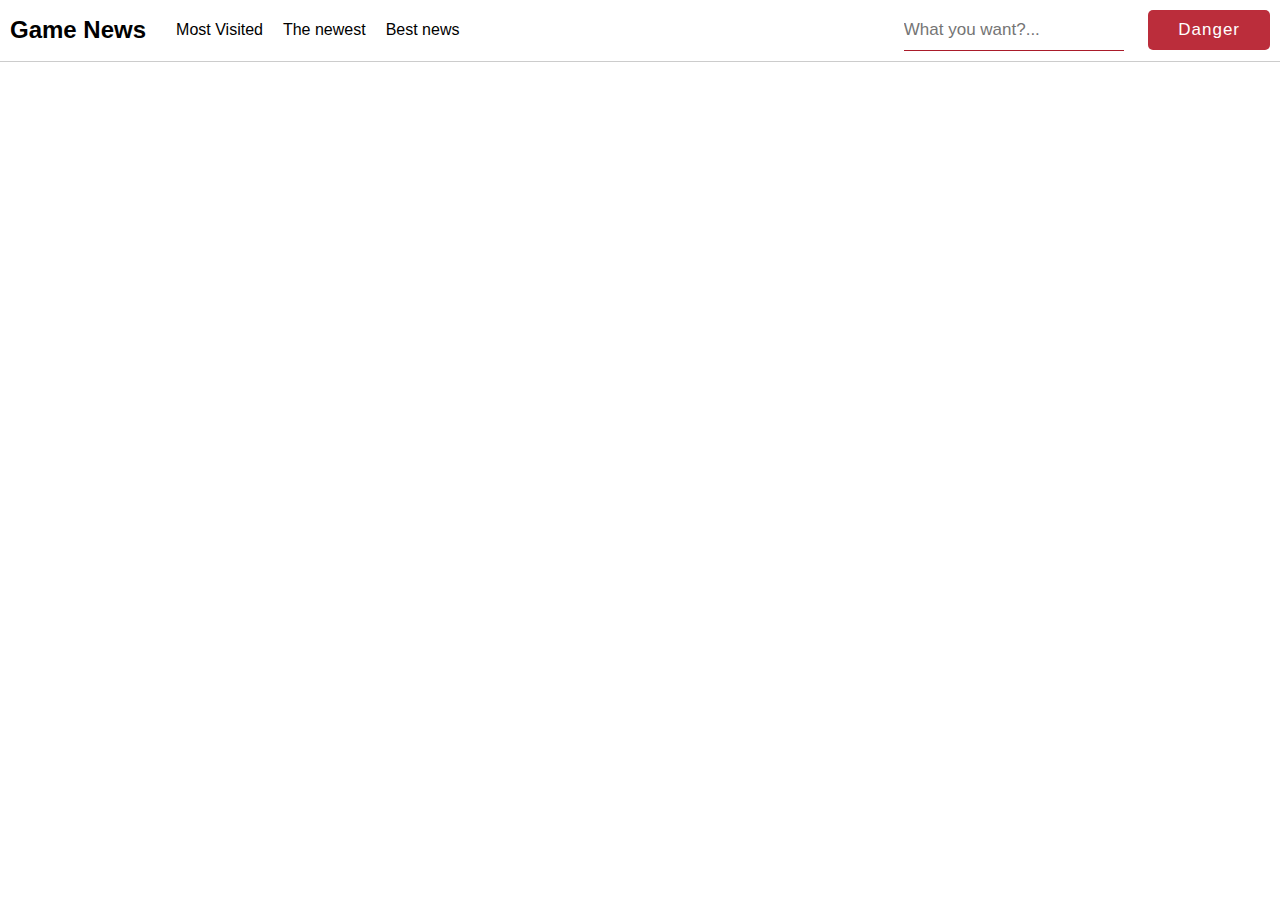
<file: header/index.html>
<!DOCTYPE html>
<html lang="en">

<head>
    <meta charset="UTF-8">
    <meta http-equiv="X-UA-Compatible" content="IE=edge">
    <meta name="viewport" content="width=device-width, initial-scale=1.0">
    <title>Header of game news</title>
    <link rel="stylesheet" href="style.css">
    <link rel="stylesheet" href="https://cdnjs.cloudflare.com/ajax/libs/font-awesome/6.1.1/css/all.min.css"
        integrity="sha512-KfkfwYDsLkIlwQp6LFnl8zNdLGxu9YAA1QvwINks4PhcElQSvqcyVLLD9aMhXd13uQjoXtEKNosOWaZqXgel0g=="
        crossorigin="anonymous" referrerpolicy="no-referrer" />
</head>

<body>
    <!-- Header start -->
    <header>
        <div>
            <a href="index.html">
                <h2>Game News</h2>
            </a>
            <div>
                <a href="#">
                    <p>Most Visited</p>
                </a>
                <a href="#">
                    <p>The newest</p>
                </a>
                <a href="#">
                    <p>Best news</p>
                </a>
            </div>
        </div>
        <div>
            <form action="" id="searchForm">
                <input type="search" placeholder="What you want?...">
                <button class="searchBtn">Danger</button>
            </form>
        </div>
    </header>
    <!-- Header end -->

</body>

</html>
</file>
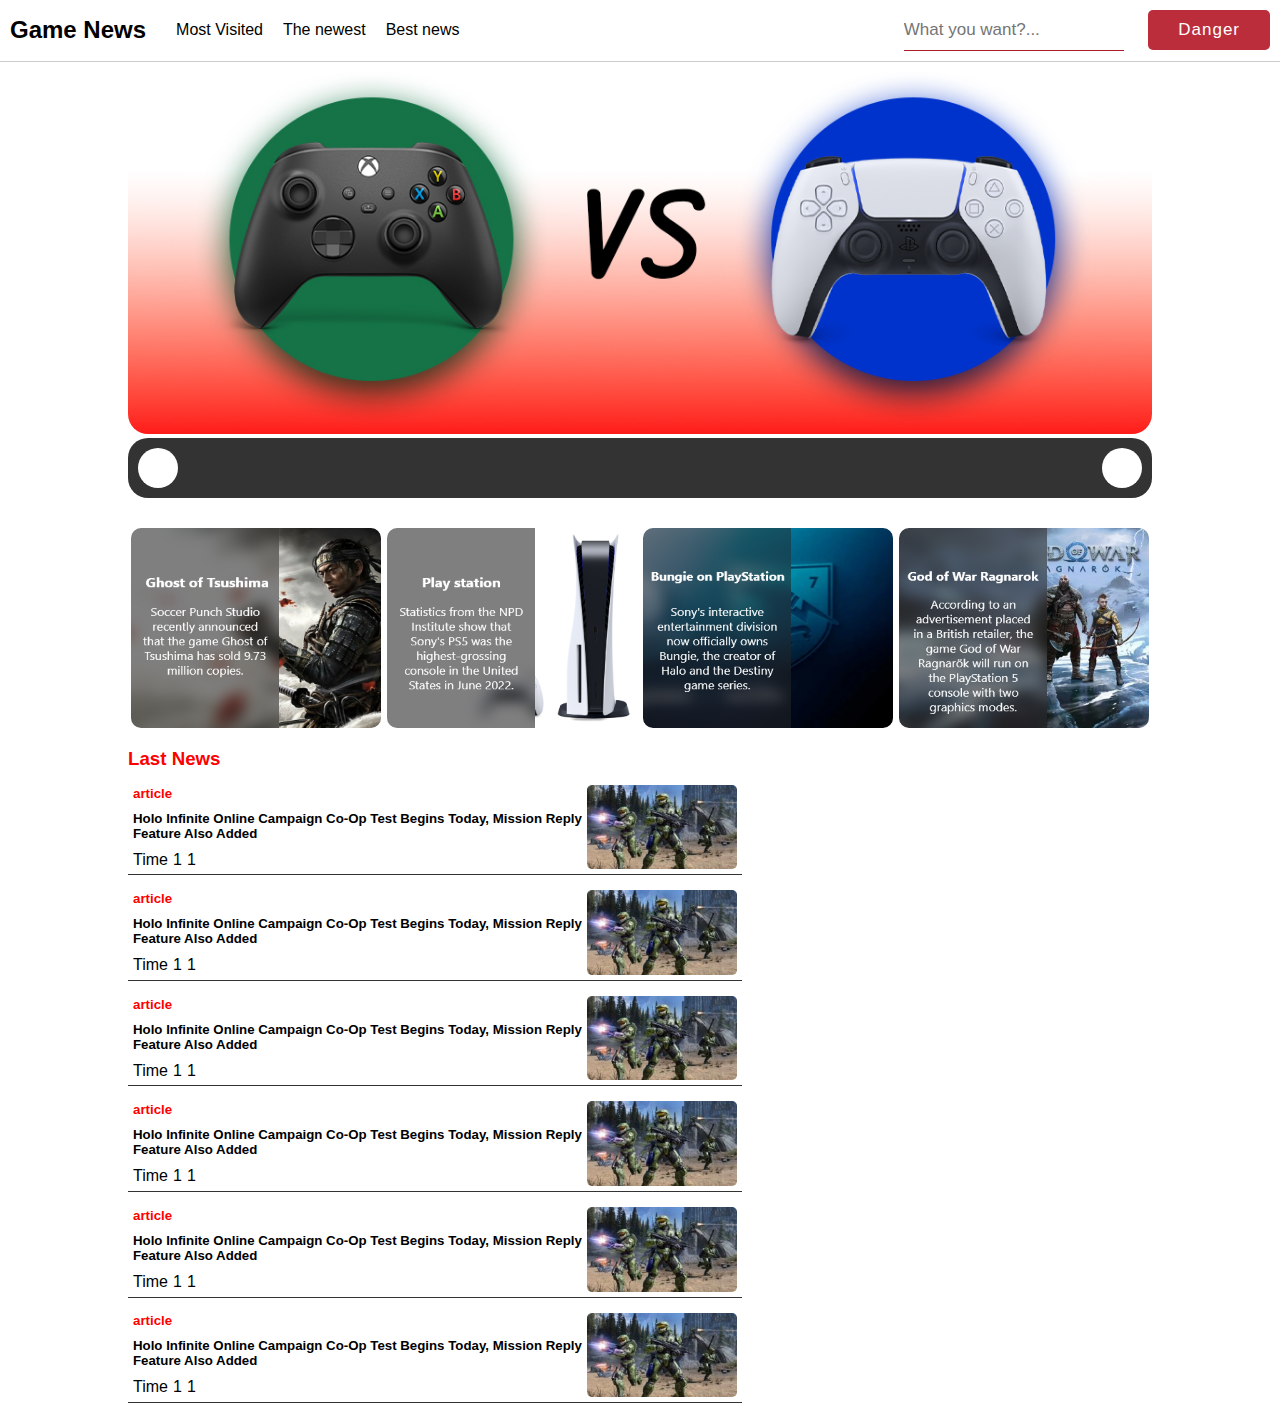
<file: News/index.html>
<!DOCTYPE html>
<html lang="en">

<head>
    <meta charset="UTF-8">
    <meta http-equiv="X-UA-Compatible" content="IE=edge">
    <meta name="viewport" content="width=device-width, initial-scale=1.0">
    <title>Game news</title>
    <link rel="stylesheet" href="style.css">
    <link rel="stylesheet" href="https://cdnjs.cloudflare.com/ajax/libs/font-awesome/6.1.1/css/all.min.css"
        integrity="sha512-KfkfwYDsLkIlwQp6LFnl8zNdLGxu9YAA1QvwINks4PhcElQSvqcyVLLD9aMhXd13uQjoXtEKNosOWaZqXgel0g=="
        crossorigin="anonymous" referrerpolicy="no-referrer" />
</head>

<body>
    <!-- Header start -->
    <header>
        <div>
            <a href="index.html">
                <h2>Game News</h2>
            </a>
            <div>
                <a href="#">
                    <p>Most Visited</p>
                </a>
                <a href="#">
                    <p>The newest</p>
                </a>
                <a href="#">
                    <p>Best news</p>
                </a>
            </div>
        </div>
        <div>
            <form action="" id="searchForm">
                <input type="search" placeholder="What you want?...">
                <button class="searchBtn">Danger</button>
            </form>
        </div>
    </header>
    <!-- Header end -->

    <!-- slider start -->
    <section class="slider">
        <a href="#">
            <img src="../src/slider imgae 1.jpg" id="sliderImg" alt="">
        </a>
        <div>
            <button id="perviousSlide"><i class="fa-solid fa-angle-left"></i></button>
            <button id="nextSlide"><i class="fa-solid fa-angle-right"></i></button>
        </div>
    </section>
    <!-- slider end -->

    <!-- Section card start -->
    <section class="card">
        <img src="../src/Game news.png" alt="">
        <img src="../src/Game news 2.png" alt="">
        <img src="../src/Game news 3.png" alt="">
        <img src="../src/Game news 4.png" alt="">
    </section>
    <!-- Section card end -->

    <!-- section news start -->
    <section class="news">
        <div class="last-news">
            <h3>Last News</h3>
            <div class="news-section-last">
                <div>
                    <h5>article</h5>
                    <h5>Holo Infinite Online Campaign Co-Op Test Begins Today, Mission Reply Feature Also Added</h5>
                    <div>
                        <div><i class="fa-solid fa-clock"></i> Time</div>
                        <div><i class="fa-solid fa-message"></i> 1</div>
                        <div><i class="fa-solid fa-thumbs-up"></i> 1</div>
                    </div>
                </div>
                <img src="../src/news-section.jpeg" alt="">
            </div>
            <div class="news-section-last">
                <div>
                    <h5>article</h5>
                    <h5>Holo Infinite Online Campaign Co-Op Test Begins Today, Mission Reply Feature Also Added</h5>
                    <div>
                        <div><i class="fa-solid fa-clock"></i> Time</div>
                        <div><i class="fa-solid fa-message"></i> 1</div>
                        <div><i class="fa-solid fa-thumbs-up"></i> 1</div>
                    </div>
                </div>
                <img src="../src/news-section.jpeg" alt="">
            </div>
            <div class="news-section-last">
                <div>
                    <h5>article</h5>
                    <h5>Holo Infinite Online Campaign Co-Op Test Begins Today, Mission Reply Feature Also Added</h5>
                    <div>
                        <div><i class="fa-solid fa-clock"></i> Time</div>
                        <div><i class="fa-solid fa-message"></i> 1</div>
                        <div><i class="fa-solid fa-thumbs-up"></i> 1</div>
                    </div>
                </div>
                <img src="../src/news-section.jpeg" alt="">
            </div>
            <div class="news-section-last">
                <div>
                    <h5>article</h5>
                    <h5>Holo Infinite Online Campaign Co-Op Test Begins Today, Mission Reply Feature Also Added</h5>
                    <div>
                        <div><i class="fa-solid fa-clock"></i> Time</div>
                        <div><i class="fa-solid fa-message"></i> 1</div>
                        <div><i class="fa-solid fa-thumbs-up"></i> 1</div>
                    </div>
                </div>
                <img src="../src/news-section.jpeg" alt="">
            </div>
            <div class="news-section-last">
                <div>
                    <h5>article</h5>
                    <h5>Holo Infinite Online Campaign Co-Op Test Begins Today, Mission Reply Feature Also Added</h5>
                    <div>
                        <div><i class="fa-solid fa-clock"></i> Time</div>
                        <div><i class="fa-solid fa-message"></i> 1</div>
                        <div><i class="fa-solid fa-thumbs-up"></i> 1</div>
                    </div>
                </div>
                <img src="../src/news-section.jpeg" alt="">
            </div>
            <div class="news-section-last">
                <div>
                    <h5>article</h5>
                    <h5>Holo Infinite Online Campaign Co-Op Test Begins Today, Mission Reply Feature Also Added</h5>
                    <div>
                        <div><i class="fa-solid fa-clock"></i> Time</div>
                        <div><i class="fa-solid fa-message"></i> 1</div>
                        <div><i class="fa-solid fa-thumbs-up"></i> 1</div>
                    </div>
                </div>
                <img src="../src/news-section.jpeg" alt="">
            </div>
        </div>
        <div class="popular-news">
            
            
        </div>
    </section>
    <!-- section news end -->
    <script src="script.js"></script>
</body>

</html>
</file>
<file: header/style.css>
* {
    padding: 0;
    margin: 0;
    box-sizing: border-box;
    font-family: Arial, Helvetica, sans-serif;
    text-decoration: none;
}

a {
    color: #000;
}

input:focus {
    outline: none;
}

body {
    max-width: 2000px;
    margin: auto;
}

body::-webkit-scrollbar {
    width: 10px;
}

body::-webkit-scrollbar-track {
    background: #999;
}

body::-webkit-scrollbar-thumb {
    background-color: #333;
    border-radius: 20px;
}

/* Header start ---------------------------------------------------------------------------------- */

header {
    display: flex;
    justify-content: space-between;
    border-bottom: 1px solid #ccc;
    padding: 10px;
}

header>div:first-child {
    display: flex;
    gap: 30px;
    align-items: center;
}

header>div:first-child>div {
    display: flex;
    gap: 20px;
}

header a:hover {
    color: #444;
}

header input {
    width: 220px;
    height: 40px;
    border: none;
    border-bottom: 1px #aa1b2a solid;
    margin: 0 20px;
    font-size: 17px;
}

.searchBtn {
    border: 0;
    outline: 0;
    background-color: #BB2D3B;
    padding: 10px 30px;
    border-radius: 5px;
    font-size: 17px;
    color: #fff;
    letter-spacing: 1px;
    cursor: pointer;
}

.searchBtn:hover {
    background-color: #aa1b2a;
}

/* Header end----------------------------------------------------------------------------- */

/* Media query start --------------------------------------------------------------------------*/

@media (max-width:900px) {
    header {
        flex-direction: column;
    }

    header>div:first-child {
        justify-content: space-between;
    }

    header input {
        margin: 10px 20px 0 0;
        width: 100%;
    }

    #searchForm {
        display: flex;
        justify-content: space-between;
        margin-top: 10px;
    }
}

@media (max-width:470px) {
    header>div:first-child {
        flex-direction: column;
        align-items: center;
    }
}

/* Media query end-------------------------------------------------------------------------- */
</file>
<file: News/style.css>
* {
    padding: 0;
    margin: 0;
    box-sizing: border-box;
    font-family: Arial, Helvetica, sans-serif;
    text-decoration: none;
}

a {
    color: #000;
}

input:focus {
    outline: none;
}

body {
    max-width: 2000px;
    margin: auto;
}

body::-webkit-scrollbar {
    width: 10px;
}

body::-webkit-scrollbar-track {
    background: #999;
}

body::-webkit-scrollbar-thumb {
    background-color: #333;
    border-radius: 20px;
}

/* Header start ---------------------------------------------------------------------------------- */

header {
    display: flex;
    justify-content: space-between;
    border-bottom: 1px solid #ccc;
    padding: 10px;
}

header>div:first-child {
    display: flex;
    gap: 30px;
    align-items: center;
}

header>div:first-child>div {
    display: flex;
    gap: 20px;
}

header a:hover {
    color: #444;
}

header input {
    width: 220px;
    height: 40px;
    border: none;
    border-bottom: 1px #aa1b2a solid;
    margin: 0 20px;
    font-size: 17px;
}

.searchBtn {
    border: 0;
    outline: 0;
    background-color: #BB2D3B;
    padding: 10px 30px;
    border-radius: 5px;
    font-size: 17px;
    color: #fff;
    letter-spacing: 1px;
    cursor: pointer;
}

.searchBtn:hover {
    background-color: #aa1b2a;
}

/* Header end----------------------------------------------------------------------------- */

/* Slider start---------------------------------------------------------------------------- */

.slider {
    width: 80%;
    margin: auto;
}

.slider img {
    width: 100%;
    border-radius: 20px;
}

.slider>div {
    width: 100%;
    display: flex;
    justify-content: space-between;
    align-items: center;
    padding: 10px;
    background: #333;
    border-radius: 20px;
}

.slider button {
    width: 40px;
    height: 40px;
    border-radius: 50%;
    background: #fff;
    color: #333;
    cursor: pointer;
    border: none;
    transition: all 250ms;
}

.slider button:hover {
    width: 45px;
    height: 45px;
    color: #000;
}

/* Slider end ----------------------------------------------------------------------------- */

/* Section card start--------------------------------------------------------------------------- */

.card {
    width: 80%;
    margin: 10px auto;
    border-radius: 10px;
    display: flex;
    flex-wrap: wrap;
    justify-content: space-around;
}

.card>img {
    border-radius: 10px;
    width: 250px;
    height: 200px;
    margin-top: 20px;
    cursor: pointer;
}

/* Section card end--------------------------------------------------------------------------- */

/* Section news sart--------------------------------------------------------------------------- */

.news {
    display: flex;
    margin: 10px auto;
    /* background-color: #333; */
    width: 80%;
}

.last-news {
    width: 60%;
    /* background: aqua; */
}

.last-news h3 {
    color: red;
    margin-top: 10px;
}

.news-section-last {
    margin: 10px 0;
    display: flex;
    align-items: center;
    border-bottom: 1px #333 solid;
    padding: 5px;
}

.news-section-last h5:first-child{
    color: red;
}

.news-section-last >div{
    display: flex;
    flex-direction: column;
    gap: 10px;
}

.news-section-last >div>div{
    display: flex;
    gap: 5px;
}

.news-section-last img{
    width: 150px;
    border-radius: 5px;
}



/* Section news end--------------------------------------------------------------------------- */

/* Media query start --------------------------------------------------------------------------*/

@media (max-width:900px) {
    header {
        flex-direction: column;
    }

    header>div:first-child {
        justify-content: space-between;
    }

    header input {
        margin: 10px 20px 0 0;
        width: 100%;
    }

    #searchForm {
        display: flex;
        justify-content: space-between;
        margin-top: 10px;
    }
}

@media (max-width:470px) {
    header>div:first-child {
        flex-direction: column;
        align-items: center;
    }
}

/* Media query end-------------------------------------------------------------------------- */
</file>
